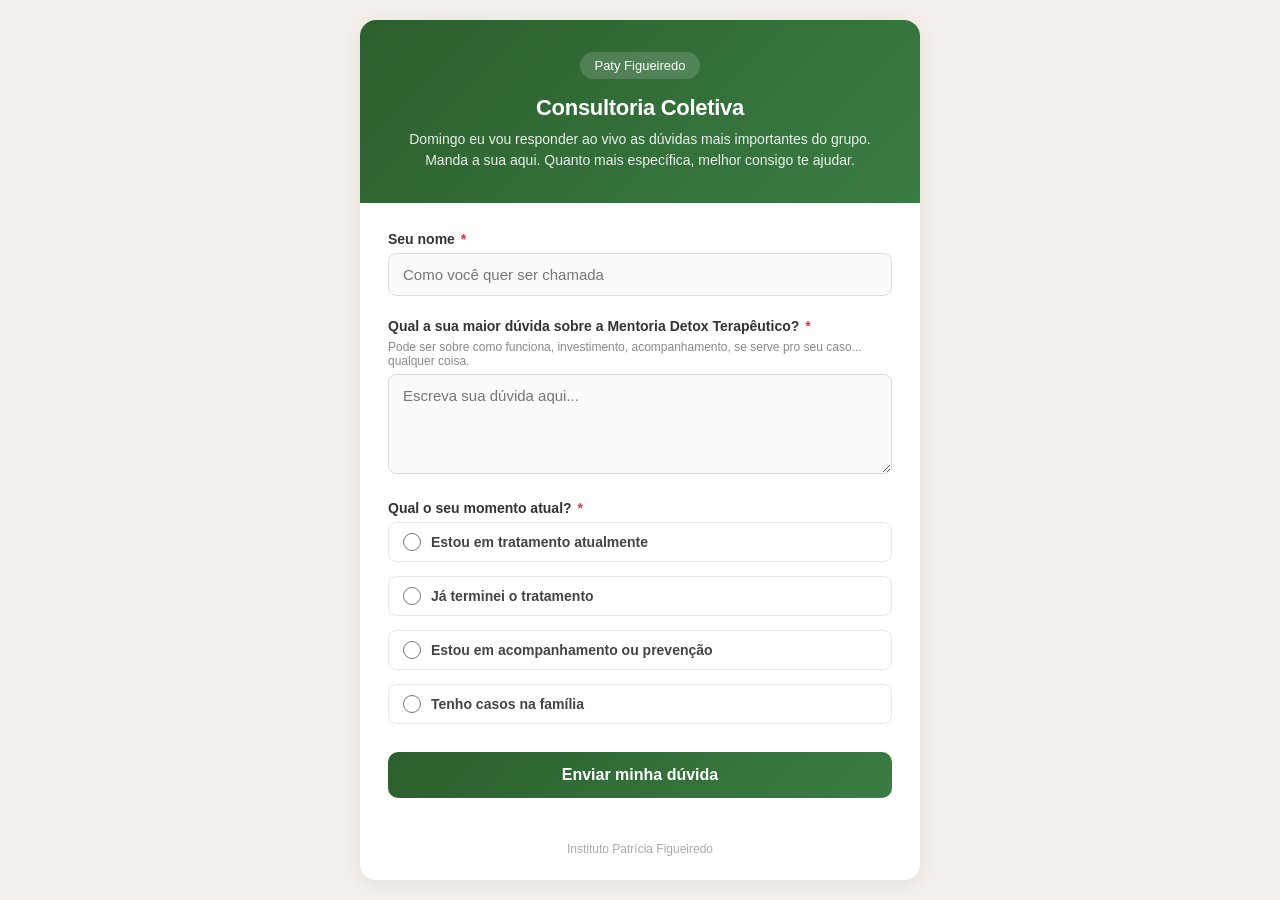
<file: index.html>
<!DOCTYPE html>
<html lang="pt-BR">
<head>
<meta charset="utf-8">
<meta name="viewport" content="width=device-width, initial-scale=1.0">
<title>Consultoria Coletiva — Detox Terapêutico</title>
<style>
  * { box-sizing: border-box; margin: 0; padding: 0; }
  body {
    font-family: 'Segoe UI', -apple-system, BlinkMacSystemFont, Arial, sans-serif;
    background: #f5f0eb;
    min-height: 100vh;
    display: flex;
    justify-content: center;
    padding: 20px;
  }
  .container {
    background: white;
    max-width: 560px;
    width: 100%;
    border-radius: 16px;
    box-shadow: 0 4px 24px rgba(0,0,0,0.08);
    overflow: hidden;
    margin: auto;
  }
  .header {
    background: linear-gradient(135deg, #2c5f2d, #3a7d44);
    color: white;
    padding: 32px 28px;
    text-align: center;
  }
  .header h1 {
    font-size: 22px;
    font-weight: 700;
    margin-bottom: 8px;
    letter-spacing: -0.3px;
  }
  .header p {
    font-size: 14px;
    opacity: 0.9;
    line-height: 1.5;
  }
  .paty-badge {
    display: inline-flex;
    align-items: center;
    gap: 8px;
    background: rgba(255,255,255,0.15);
    padding: 6px 14px;
    border-radius: 20px;
    font-size: 13px;
    margin-bottom: 16px;
  }
  form { padding: 28px; }
  .field { margin-bottom: 22px; }
  label {
    display: block;
    font-size: 14px;
    font-weight: 600;
    color: #333;
    margin-bottom: 6px;
  }
  label .req { color: #dc3545; margin-left: 2px; }
  .hint { font-size: 12px; color: #888; margin-bottom: 6px; }
  input[type="text"], input[type="email"], textarea {
    width: 100%;
    padding: 12px 14px;
    border: 1.5px solid #ddd;
    border-radius: 8px;
    font-size: 15px;
    font-family: inherit;
    transition: border-color 0.2s;
    background: #fafafa;
  }
  input:focus, textarea:focus {
    outline: none;
    border-color: #2c5f2d;
    background: white;
    box-shadow: 0 0 0 3px rgba(44,95,45,0.1);
  }
  textarea { min-height: 100px; resize: vertical; }
  .radio-group { display: flex; flex-direction: column; gap: 8px; }
  .radio-option {
    display: flex;
    align-items: center;
    gap: 10px;
    padding: 10px 14px;
    border: 1.5px solid #e8e8e8;
    border-radius: 8px;
    cursor: pointer;
    transition: all 0.2s;
    font-size: 14px;
    color: #444;
  }
  .radio-option:hover { border-color: #2c5f2d; background: #f8fdf8; }
  .radio-option input[type="radio"] {
    accent-color: #2c5f2d;
    width: 18px; height: 18px; cursor: pointer;
  }
  .radio-option:has(input:checked) {
    border-color: #2c5f2d;
    background: #f0f8f0;
  }
  button[type="submit"] {
    width: 100%;
    padding: 14px;
    background: linear-gradient(135deg, #2c5f2d, #3a7d44);
    color: white;
    border: none;
    border-radius: 10px;
    font-size: 16px;
    font-weight: 700;
    cursor: pointer;
    transition: transform 0.1s, box-shadow 0.2s;
  }
  button[type="submit"]:hover {
    transform: translateY(-1px);
    box-shadow: 0 4px 12px rgba(44,95,45,0.3);
  }
  .footer-note {
    text-align: center;
    font-size: 12px;
    color: #aaa;
    padding: 16px 28px 24px;
  }
</style>
</head>
<body>

<div class="container">
  <div class="header">
    <div class="paty-badge">Paty Figueiredo</div>
    <h1>Consultoria Coletiva</h1>
    <p>Domingo eu vou responder ao vivo as dúvidas mais importantes do grupo. Manda a sua aqui. Quanto mais específica, melhor consigo te ajudar.</p>
  </div>

  <form action="https://formsubmit.co/patricia.centrotecnico@gmail.com" method="POST">
    <!-- FormSubmit config -->
    <input type="hidden" name="_subject" value="Nova dúvida — Consultoria Coletiva Detox">
    <input type="hidden" name="_captcha" value="false">
    <input type="hidden" name="_template" value="table">
    <input type="hidden" name="_next" value="https://patriciacentrotecnico-2026.github.io/paty-forms/obrigada.html">
    <input type="text" name="_honey" style="display:none">

    <div class="field">
      <label>Seu nome <span class="req">*</span></label>
      <input type="text" name="Nome" placeholder="Como você quer ser chamada" required>
    </div>

    <div class="field">
      <label>Qual a sua maior dúvida sobre a Mentoria Detox Terapêutico? <span class="req">*</span></label>
      <p class="hint">Pode ser sobre como funciona, investimento, acompanhamento, se serve pro seu caso... qualquer coisa.</p>
      <textarea name="Dúvida" placeholder="Escreva sua dúvida aqui..." required></textarea>
    </div>

    <div class="field">
      <label>Qual o seu momento atual? <span class="req">*</span></label>
      <div class="radio-group">
        <label class="radio-option">
          <input type="radio" name="Momento Atual" value="Em tratamento" required>
          <span>Estou em tratamento atualmente</span>
        </label>
        <label class="radio-option">
          <input type="radio" name="Momento Atual" value="Terminou tratamento">
          <span>Já terminei o tratamento</span>
        </label>
        <label class="radio-option">
          <input type="radio" name="Momento Atual" value="Acompanhamento/prevenção">
          <span>Estou em acompanhamento ou prevenção</span>
        </label>
        <label class="radio-option">
          <input type="radio" name="Momento Atual" value="Casos na família">
          <span>Tenho casos na família</span>
        </label>
      </div>
    </div>

    <button type="submit">Enviar minha dúvida</button>
  </form>

  <div class="footer-note">Instituto Patrícia Figueiredo</div>
</div>

</body>
</html>
</file>
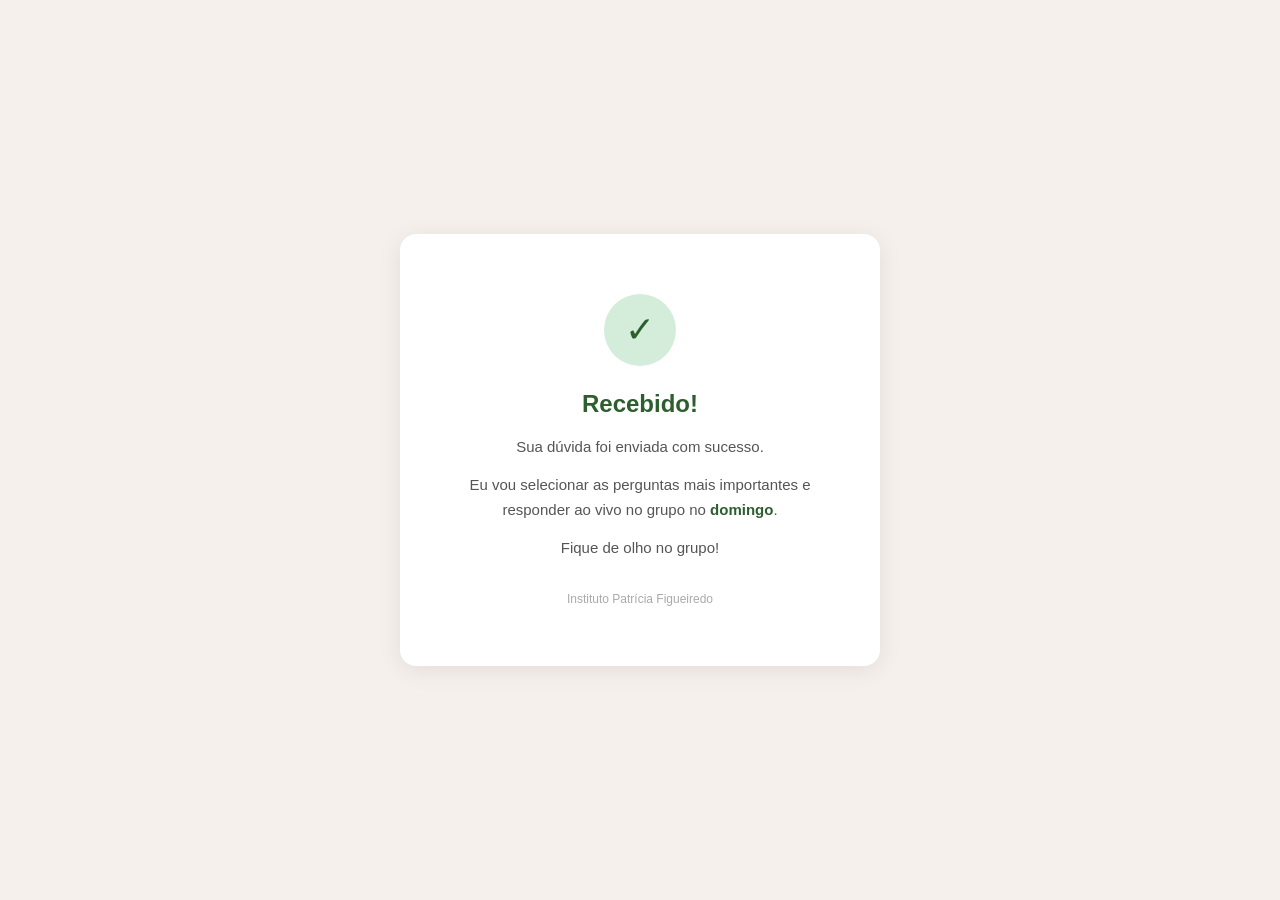
<file: obrigada.html>
<!DOCTYPE html>
<html lang="pt-BR">
<head>
<meta charset="utf-8">
<meta name="viewport" content="width=device-width, initial-scale=1.0">
<title>Recebido! — Consultoria Coletiva</title>
<style>
  * { box-sizing: border-box; margin: 0; padding: 0; }
  body {
    font-family: 'Segoe UI', -apple-system, BlinkMacSystemFont, Arial, sans-serif;
    background: #f5f0eb;
    min-height: 100vh;
    display: flex;
    justify-content: center;
    align-items: center;
    padding: 20px;
  }
  .container {
    background: white;
    max-width: 480px;
    width: 100%;
    border-radius: 16px;
    box-shadow: 0 4px 24px rgba(0,0,0,0.08);
    padding: 60px 36px;
    text-align: center;
  }
  .check {
    width: 72px; height: 72px;
    background: #d4edda;
    border-radius: 50%;
    display: flex;
    align-items: center;
    justify-content: center;
    margin: 0 auto 24px;
    font-size: 36px;
    color: #2c5f2d;
  }
  h1 {
    font-size: 24px;
    color: #2c5f2d;
    margin-bottom: 16px;
  }
  p {
    font-size: 15px;
    color: #555;
    line-height: 1.7;
    margin-bottom: 12px;
  }
  strong { color: #2c5f2d; }
  .footer {
    margin-top: 32px;
    font-size: 12px;
    color: #aaa;
  }
</style>
</head>
<body>

<div class="container">
  <div class="check">&#10003;</div>
  <h1>Recebido!</h1>
  <p>Sua dúvida foi enviada com sucesso.</p>
  <p>Eu vou selecionar as perguntas mais importantes e responder ao vivo no grupo no <strong>domingo</strong>.</p>
  <p>Fique de olho no grupo!</p>
  <div class="footer">Instituto Patrícia Figueiredo</div>
</div>

</body>
</html>
</file>
